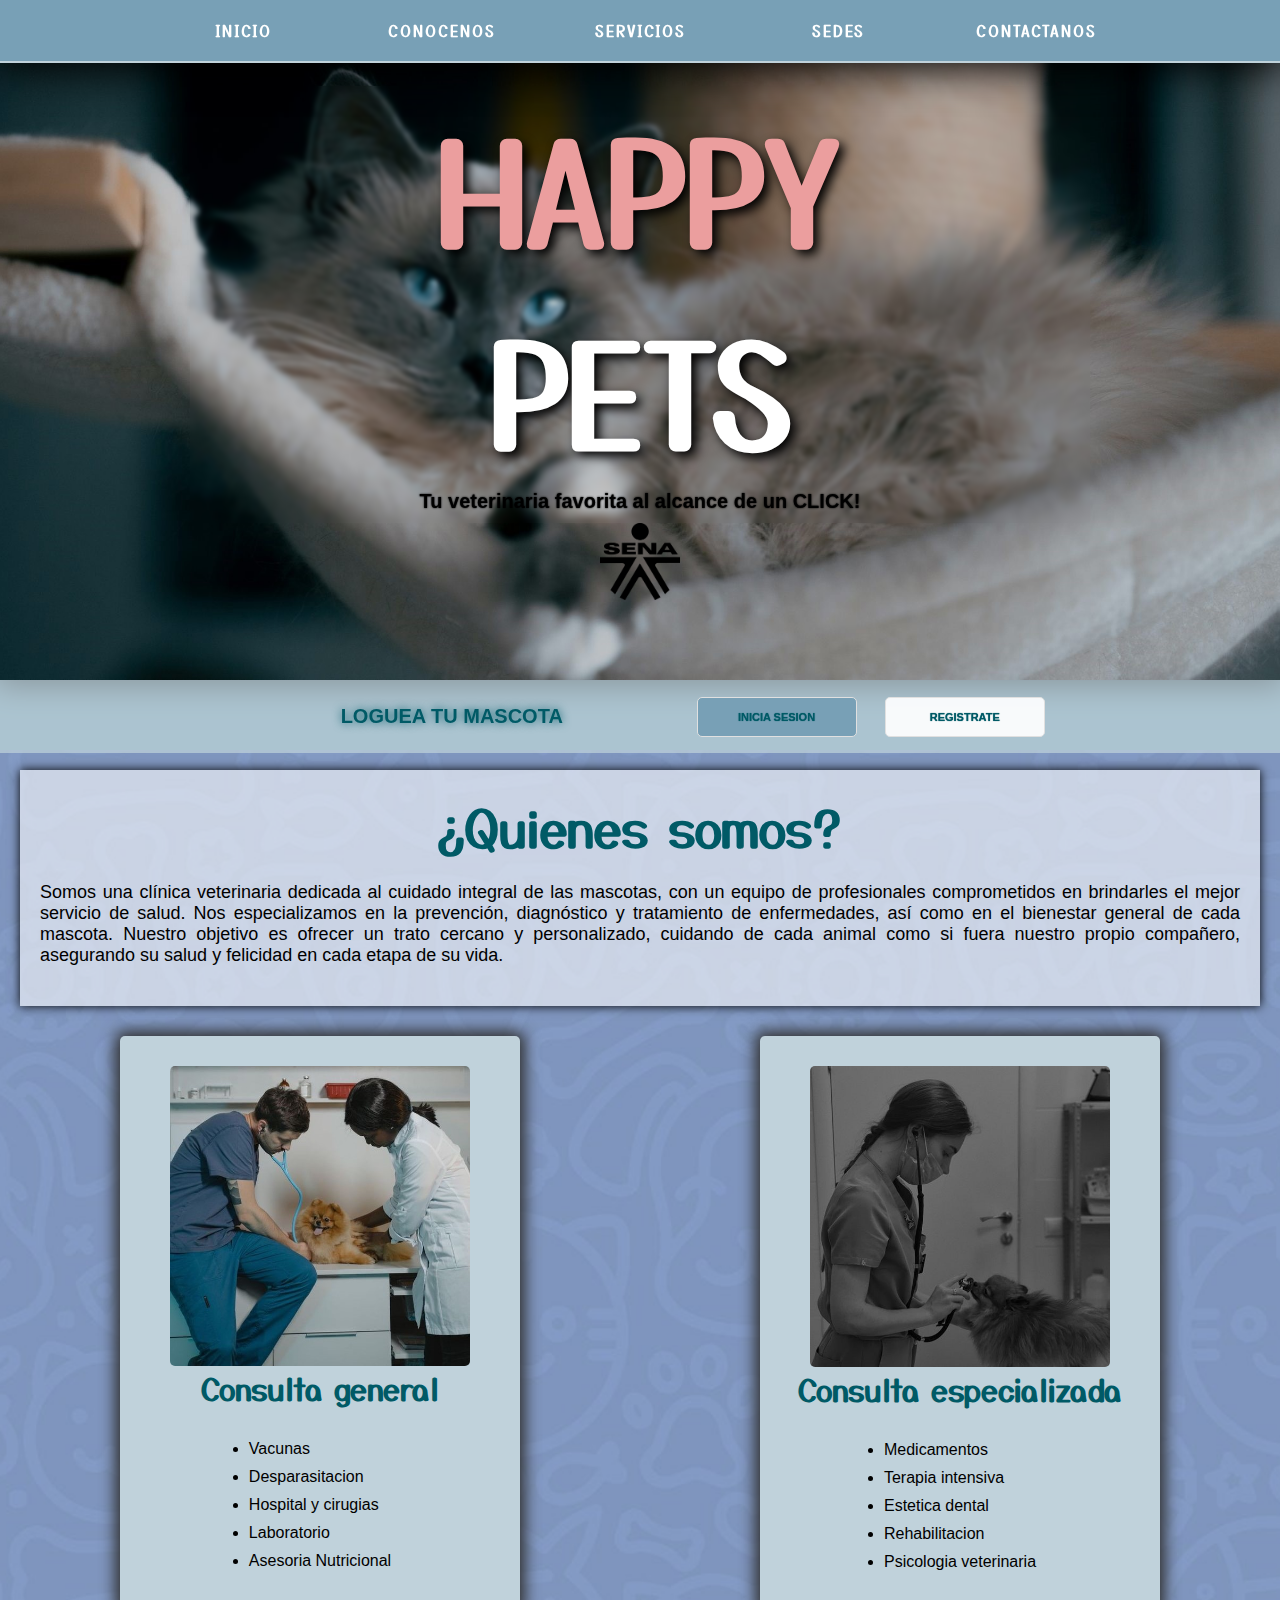
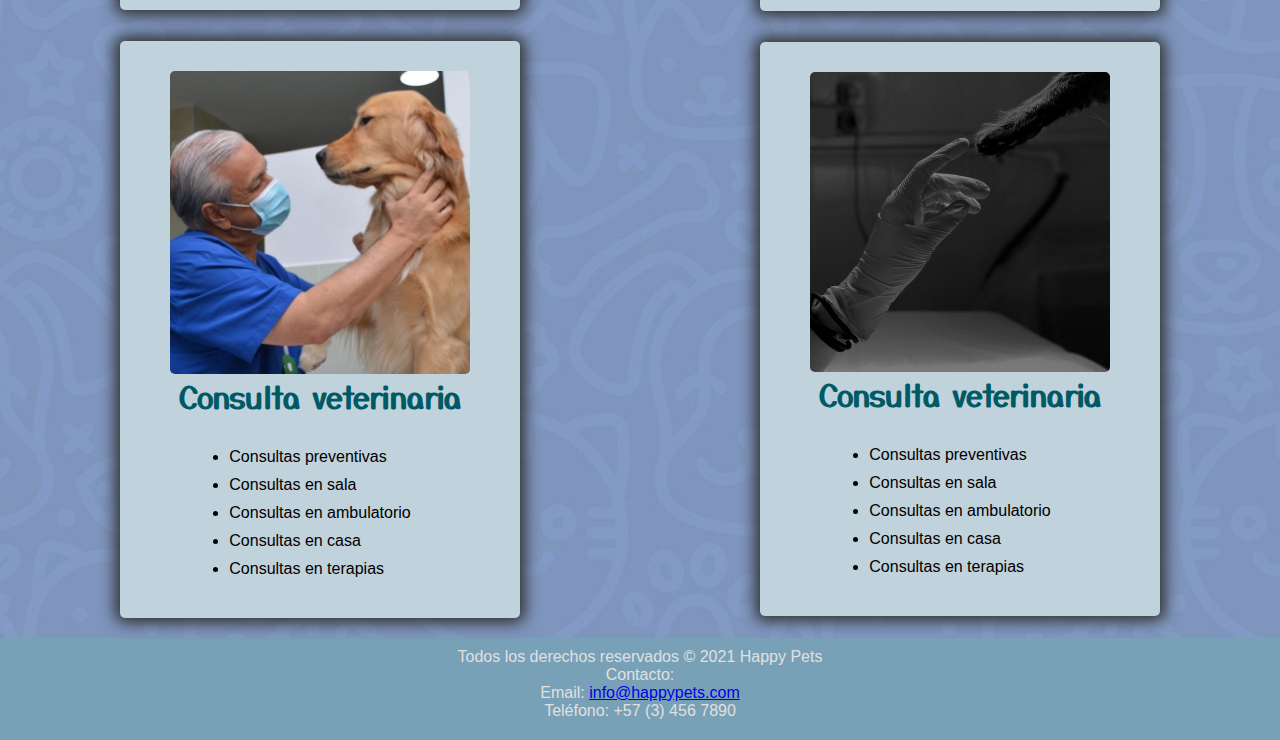
<file: maqueta/index.html>
<!DOCTYPE html>
<html lang="es">
<head>
    <meta charset="UTF-8">
    <meta name="viewport" content="width=device-width, initial-scale=1.0">
    <link rel="stylesheet" href="css/style.css">
    <link href="https://fonts.googleapis.com/css2?family=Allura&family=Belleza&family=Monoton&family=Pacifico&family=Rock+Salt&family=Viaoda+Libre&family=Yusei+Magic&display=swap" rel="stylesheet">
    <link href="https://fonts.googleapis.com/css2?family=Allura&family=Belleza&family=Monoton&family=Pacifico&family=Raleway:ital,wght@0,100..900;1,100..900&family=Rock+Salt&family=Viaoda+Libre&family=Yusei+Magic&display=swap" rel="stylesheet">
    <link href='https://unpkg.com/boxicons@2.1.4/css/boxicons.min.css' rel='stylesheet'>
    <title>HAPPY PETS</title>
    <link rel="icon" href="css/WhatsApp_Image_2024-10-29_at_11.46.13_AM-removebg-preview.png">
</head>
<body class="box-conteiner">
    <header class="logo">
        <h1 class="p">HAPPY<span>PETS</span>
            <p class="p1">Tu veterinaria favorita al alcance de un CLICK!</p>
        </h1>
        <div class="conteiner">
            <img class="img" src="logo_sena_negro.png" alt="">
        </div>
    </header>
    <nav class="bar-nav">
        <ul>
            <ol class="ol-1"><a class="a1" href="">INICIO</a></ol>
            <ol class="ol-1"><a class="a1" href="">CONOCENOS</a></ol>
            <ol class="ol-1"><a class="a1" href="">SERVICIOS</a></ol>
            <ol class="ol-1"><a class="a1" href="">SEDES</a></ol>
            <ol class="ol-1"><a class="a1" href="">CONTACTANOS</a></ol>
        </ul>
    </nav>
    <aside class="side-bar">
        <div class="user-box">  
            <p class="p-text">LOGUEA TU MASCOTA</p>
            <a class="button" href="/login.html">INICIA SESION</a>
            <a class="button" id="btn1" href="/register.html">REGISTRATE</a>
        </div>
    </aside>
    <article class="main">
        <div class="box-info">
            <h1 class="h1-main">¿Quienes somos?</h1>
            <p class="p-main">
                    Somos una clínica veterinaria dedicada al cuidado integral de las mascotas, con un equipo de profesionales comprometidos en brindarles el mejor servicio de salud. Nos especializamos en la prevención, diagnóstico y tratamiento de enfermedades, así como en el bienestar general de cada mascota. Nuestro objetivo es ofrecer un trato cercano y personalizado, cuidando de cada animal como si fuera nuestro propio compañero, asegurando su salud y felicidad en cada etapa de su vida.
            </div>
            <!-- <section class="cajon">
                <div class="div">
                        <img class="comida" src="css/comida.webp" alt="">

                    <button class="btn-shop">Añadir</button>
                </div>
                <div class="div2">
                        <img class="comida" src="css/comida2.png" alt="">
              
                    <button class="btn-shop">Añadir</button>
                </div>
                <div class="div3">
                    <button class="btn-shop">Añadir</button>
                </div>
            </section> -->
            <div class="box-main">
            <section>
                <div class="box-1">
                    <img class="vte-1" src="css/veterinaria1.jpg" alt="">
                    <h2>Consulta general</h2>
                        <div class="li-cont">
                            <div class="li-1">
                                <li>Vacunas</li>
                                <li>Desparasitacion</li>
                                <li>Hospital y cirugias</li>
                                <li>Laboratorio</li>
                                <li>Asesoria Nutricional</li>
                            </div>
                        </div>
                    </div>
            </section>
            <section>
                <div class="box-1">
                    <img class="vte-2" src="css/veterinaria2.jpg" alt="">
                    <h2>Consulta especializada</h2>
                        <div class="li-cont">
                            <div class="l1-1">
                                <li>Medicamentos</li>
                                <li>Terapia intensiva</li>
                                <li>Estetica dental</li>
                                <li>Rehabilitacion</li>
                                <li>Psicologia veterinaria</li>
                            </div>
                        </div>
                    </div>
            </section>
            <section>
                <div class="box-1">
                    <img class="vte-3" src="css/veterinaria3.jpg" alt="">
                    <h2>Consulta veterinaria</h2>
                        <div class="li-cont">
                            <div class="l1-1">
                                <li>Consultas preventivas</li>
                                <li>Consultas en sala</li>                              <li>Consultas en ambulatorio</li>
                                <li>Consultas en casa</li>
                                <li>Consultas en terapias</li>
                            </div>
                        </div>    
                </div>
            </section>
            <section>
                <div class="box-1">
                    <img class="vte-4" src="css/veterinaria4.jpg" alt="">
                    <h2>Consulta veterinaria</h2>
                        <div class="li-cont">
                            <div class="l1-1">
                                <li>Consultas preventivas</li>
                                <li>Consultas en sala</li>
                                <li>Consultas en ambulatorio</li>
                                <li>Consultas en casa</li>
                                <li>Consultas en terapias</li>
                            </div>
                        </div>
                </div>
            </section>
        </article>
            <footer class="footer">
            <p>Todos los derechos reservados &copy; 2021 Happy Pets</p>
                <div class="contacto">
                <p>Contacto:</p>
                <p>Email:  <a href="mailto:info@happypets.com">info@happypets.com</a></p>
                <p>Teléfono: +57 (3) 456 7890</p>
            </div>
    </footer>
</body>
</html>
</file>
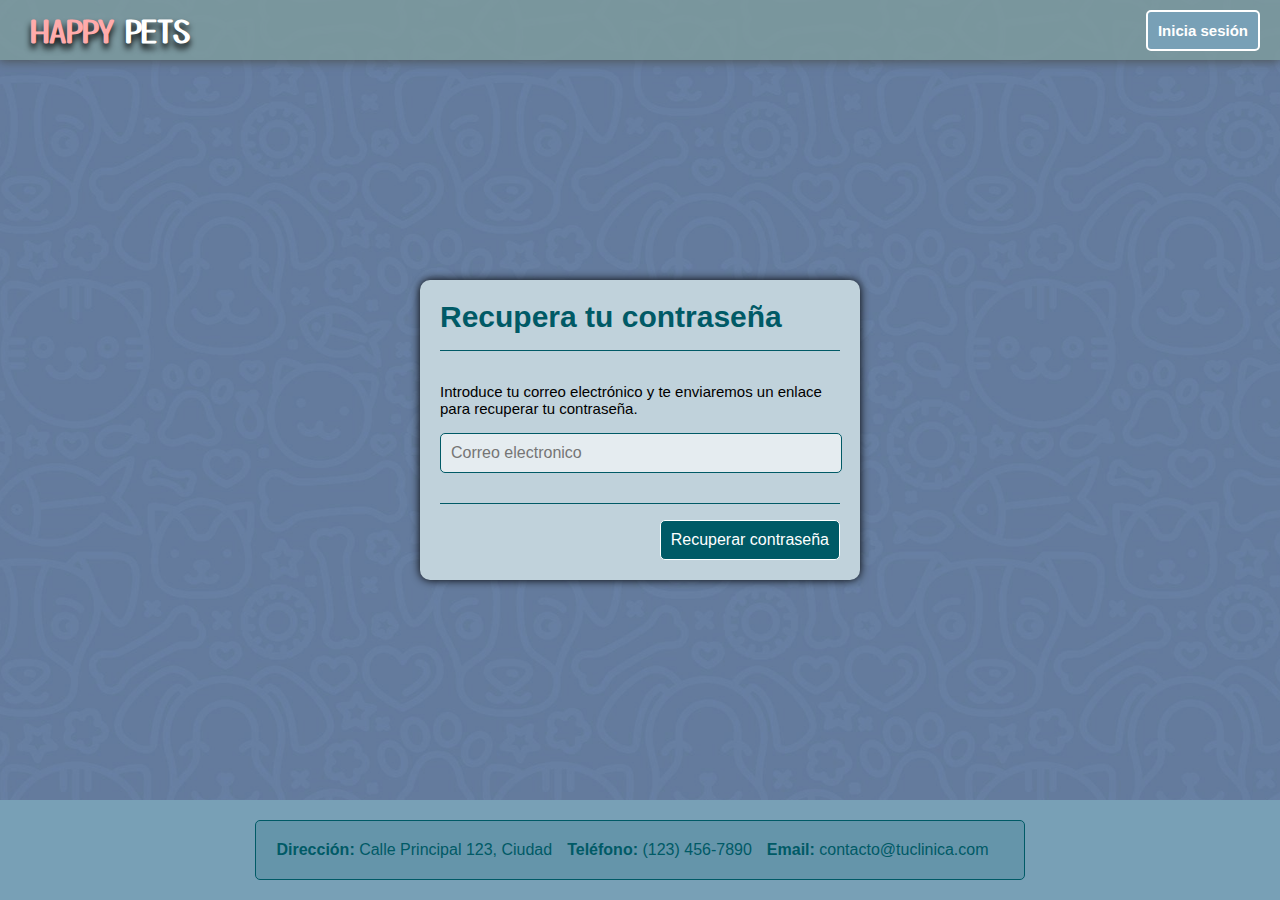
<file: maqueta/olv-contraseña.html>
<!DOCTYPE html>
<html lang="en">
<head>
    <meta charset="UTF-8">
    <meta name="viewport" content="width=device-width, initial-scale=1.0">
    <link rel="stylesheet" href="css/olv-contraseña.css">
    <link href="https://fonts.googleapis.com/css2?family=Allura&family=Belleza&family=Monoton&family=Pacifico&family=Raleway:ital,wght@0,100..900;1,100..900&family=Rock+Salt&family=Viaoda+Libre&family=Yusei+Magic&display=swap" rel="stylesheet">
    <link rel="icon" href="css/WhatsApp_Image_2024-10-29_at_11.46.13_AM-removebg-preview.png">
    <title>Recupera tu contraseña</title>
</head>
<body class="container">
    <header class="header">
        <div class="menu">
            <a class="a" href="index.html">HAPPY <p class="pt">PETS</p></a>
            <a class="a1" href="login.html" type="submit">Inicia sesión</a>
        </div>
    </header>
    <main class="main">
        <div class="form-container">
            <h1>Recupera tu contraseña</h1>
            <p class="p">Introduce tu correo electrónico y te enviaremos un enlace para recuperar tu contraseña.</p>
            <form action="#">
                <div class="input">
                    <input type="email" placeholder="Correo electronico" required>
                </div>
                <div class="boton">
                    <button type="submit">Recuperar contraseña</button>
                </div>
            </form>
    </main>
    <footer class="footer">
        <div class="conta">
            <div class="col-md-6">
              <p class="h3-2"><strong>Dirección:</strong> Calle Principal 123, Ciudad</p>
              <p class="h3-2"><strong>Teléfono:</strong> (123) 456-7890</p>
              <p class="h3-2"><strong>Email:</strong> contacto@tuclinica.com</p>
            </div>
        </div>
      </footer>
</body>
</html>
</file>
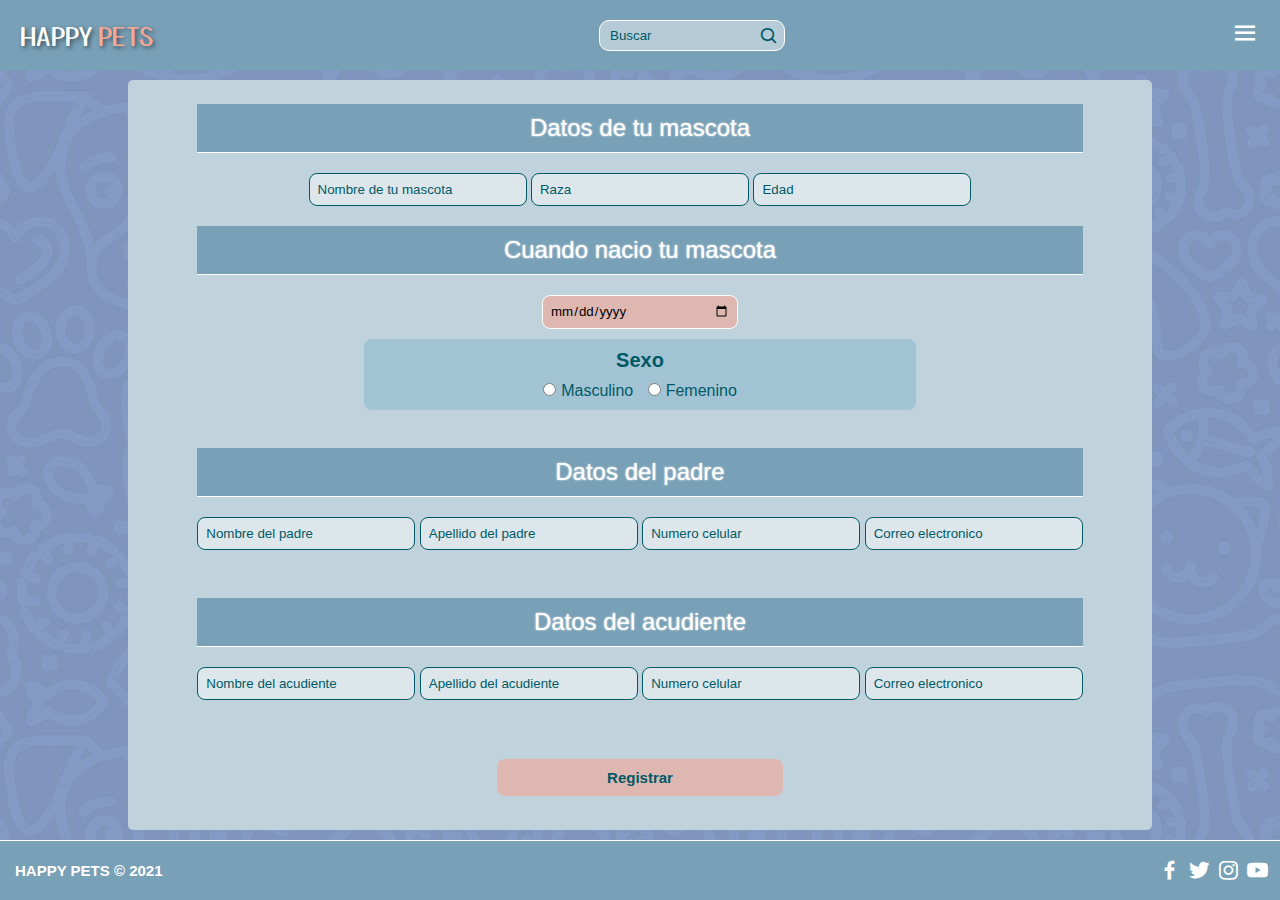
<file: maqueta/Registra tu mascota.html>
<!DOCTYPE html>
<html lang="en">
<head>
    <meta charset="UTF-8">
    <meta name="viewport" content="width=device-width, initial-scale=1.0">
    <link rel="icon" href="css/WhatsApp_Image_2024-10-29_at_11.46.13_AM-removebg-preview.png">
    <title>Registra tu mascota</title>
    <link href="https://fonts.googleapis.com/css2?family=Allura&family=Belleza&family=Monoton&family=Pacifico&family=Raleway:ital,wght@0,100..900;1,100..900&family=Rock+Salt&family=Viaoda+Libre&family=Yusei+Magic&display=swap" rel="stylesheet">
    <link href='https://unpkg.com/boxicons@2.1.4/css/boxicons.min.css' rel='stylesheet'>
    <link rel="stylesheet" href="css/mascota.css">
</head>
<body class="contenedor-padre">
    <header class="header">
        <div class="logo">
            <a class="titulo-happy" href="index.html">HAPPY<p>PETS</p></a>
        </div>
        <div class="barra-busqueda">
            <input  id="Buscar" type="text" placeholder="Buscar">
            <label for="Buscar" class="icono"><i class="bx bx-search"></i></label>
        </div>
        <div class="icon-menu">
            <i class="bx bx-menu"></i>
        </div>
    </header>
    <main class="main">
        <form action="" class="form">
            <section class="box-3">
                <div>
                    <h2>Datos de tu mascota</h2>
                </div>
                    <div class="input-group">
                        <input class="input" type="text" placeholder="Nombre de tu mascota" required>
                        <input class="input" type="text" placeholder="Raza" required>
                        <input class="input" type="text" placeholder="Edad" required>
                        <H2>Cuando nacio tu mascota</H2>
                        <input class="in" type="date" placeholder="Fecha de nacimiento" required>
                        <div class="sexo-box">
                            <h3 class="sexo" value="">Sexo</h3>
                            <label for="Masculino"><input id="Masculino" name="sexo" type="radio" value="masculino">Masculino</label>
                            <label for="Femenino"><input id="Femenino" name="sexo" type="radio" value="femenino"">Femenino</label>
                        </div>
                    </div>
            </section>
            <section class="box-1">
                <div class="input-group">
                    <h2>Datos del padre</h2>
                    <div class="input-group">
                        <input class="input" type="text" placeholder="Nombre del padre" required>
                        <input class="input" type="text" placeholder="Apellido del padre" required>
                        <input class="input" type="text" placeholder="Numero celular" required>
                        <input class="input" type="email" placeholder="Correo electronico" required>
                    </div>
            </section>
            <section class="box-2">
                <div>
                    <h2>Datos del acudiente</h2>
                </div>
                <div>
                    <div class="input-group">
                        <input class="input" type="text" placeholder="Nombre del acudiente" required>
                        <input class="input" type="text" placeholder="Apellido del acudiente" required>
                        <input class="input" type="text" placeholder="Numero celular" required>
                        <input class="input" type="email" placeholder="Correo electronico" required>
                    </div>
                </div>
            </section>
            
            <a class="boton" href="">Registrar</a>
        </form>
    </main>
    <footer class="footer">
        <p class="titulo-footer">HAPPY PETS &copy; 2021</p>
        <div class="redes">
            <a href="#"><i class="bx bxl-facebook"></i></a>
            <a href="#"><i class="bx bxl-twitter"></i></a>
            <a href="#"><i class="bx bxl-instagram"></i></a>
            <a href="#"><i class="bx bxl-youtube"></i></a>
    </footer>
</body>
</html>
</file>
<file: maqueta/css/style.css>
:root{
    --fondo-body: #0084ff;
    --fondo-header: #6c6c6c;
    --fondo-title: rgba(0, 0, 0, 0.815);
    --fondo-main: #E0E0E0;
    --fondo-cont: rgba(0, 130, 190, 0.664);
    --fondo-nav: rgba(0, 0, 0, 0.87);
    --fondo-barra: rgba(255, 255, 255, 0);
    --fondo-user-box: rgba(0, 0, 0, 0.594);
    --fondo-side-bar: #78a0b6;
    --fondo-inputs: #F4A896;
    --fondo: #ffffff95;
    --fondo-bar:#78a0b6;
    --fondo-inicio-sesion:#c0d2db;
    --fondo-inicio-sesion1:rgba(192, 210, 219, 0.715);
    --fondo-footer:rgba(0, 0, 0, 0.623);
    --fondo-btn1:rgba(255, 255, 255, 0.919);
    --fondo-impo:#005a66;
    

    /* FONTS */
    --font: #eb9e9e;
    --font1: #000000;
    --font3: #00a2ff;
    --font-text: #000000;
    --font-text1: #ffffff;

    /* SOMBRAS */
    --sombra-title: rgb(0, 0, 0);
    --sombra-title1: rgb(0, 0, 0);
    --sombra-linea:rgb(0, 0, 0);
    --sombra-linea2:rgb(0, 65, 204);
}
*{
    margin: 0;
    padding: 0;
    box-sizing: border-box;
}
body{
    font-family: Arial, Helvetica, sans-serif;
    background: var(--fondo-bar);
    min-height: 250vh;
    overflow-x: hidden;
    transition: background-color 0.5s;

}
/* INICIO HEADER */
.logo{
    display: flex;
    flex-wrap: wrap;
    flex-direction: column;
    justify-content:space-evenly;
    align-items: center;
    background-image: url(fondo4.avif);
    background-repeat: no-repeat;
    background-position:center;
    background-size: cover;
    box-shadow: 0px 0px 30px 5px var(--sombra-title);
    padding: 20px;

}

.p{
    display: flex;
    justify-content: center;
    align-items: center;
    flex-direction: column;
    flex-wrap: wrap;
    border: 1px solid;
    color: var(--font);
    border-radius: 1px;
    font-family:"Yusei Magic", sans-serif;
    border-radius: 10px;
    font-weight: bold;
    padding-bottom: 10px;
    text-shadow: 5px 5px 11px var(--sombra-title);
    
}
.p1{
    display: flex;
    justify-content: center;
    align-items: center;
    flex-wrap: wrap;
    background: none;
    font-size: 20px;
    font-family:Arial, Helvetica, sans-serif;
    color: var(--font1);
}
span{
    color: rgb(255, 255, 255);
}

/* INICIO NAV */
.bar-nav{
    display: flex;
    background:var(--fondo-nav);
    box-shadow: 0 0 40px 20px var(--sombra-linea);
    border-bottom: 1px solid var(--sombra-linea2);
    z-index: 1;
}
ul{
    display: flex;
    align-items: center;
    width: 100%;
    justify-content: space-around;
}
.a1{
    font-family:"Yusei Magic", sans-serif;
    font-weight: bold;
    color: var(--font-text);
    text-decoration: none; 
}


/* INICIO MAIN */
.main{
    display: flex;
    flex-direction: column;
    align-items: center;
    justify-content: center;
    width: 100%;
    background: var(--fondo-main);
    transition: all 0.5s;

}
h2{
    font-size: 45px;
    color: var(--font-text1);
    text-shadow: 0 0 10px var(--font);
    margin-bottom: 20px;
}
.box-img{
    margin: 20px;
}
.ol-1{
    transition: all 0.2s;
}

/* INICIO BARRA LATERAL */

.side-bar{
    display: flex;
    flex-direction: column;
    background: var(--fondo-barra);
    justify-content: space-around; 
}
/* RESPONSIVE  */

.box-conteiner > *{
    text-align: center;
    width: auto;
    transition: all 0.2s ease-in-out;
}
.box-conteiner{
    display: grid;
    width: auto;

    /* gap: 10px; */
    grid-template:
    "bar-nav" 40px
    "logo" 510px
    "side-bar" auto
    "main" auto
    "footer" auto;

    /* PORTADA */
    .logo{
        grid-area: logo;
        display: flex;
        flex-direction: column;
        align-items: center;
        justify-content: center;
    }
    .img{
        grid-area: img;
        max-width: 80px;
        transition: all 0.5s;

    }
    .p{
        grid-area: p;
        display: flex;
        flex-direction: column;
        background: transparent;
        border: none;
        align-items: center;
        width: auto;
        cursor: default;
        flex-wrap: wrap;
        font-size: 60px;
        transition: all 0.2s ease-in-out;
    }
    .p1{
        grid-area: p1;
        color: var(--font-text);
        width: auto;
        font-size:15px;
    }
    /* BARRA NAV */
    .bar-nav{
        display: flex;
        position: fixed;
        flex-wrap: wrap;
        grid-area: bar-nav;
        background: var(--fondo-bar);
        padding: 20px;
        box-shadow: none;
        color: var(--font-text);
        width: 100%;
        height: 75px;
        border: none;
        box-shadow: 0 0 40px 5px;
        z-index: 1;
    }
    .a1{
        font-family:"Yusei Magic", sans-serif;
        font-size: 10px;
        transition: all 0.5s;

        letter-spacing: 2px;
        color: var(--font-text1);
        text-decoration: none;
    }
    /* BARRA LATERAL */
    .side-bar{
        grid-area: side-bar;
        display: flex;
        flex-direction: row;
        justify-content: center;
        align-items: center;
        background: var(--fondo-inicio-sesion);
    }
    .p-text{
        /* border: 1px solid black; */
        display: flex;
        justify-content: center;
        align-items: center;
        height: auto;
        width: 140px;
        font-size: 20px;
        font-weight: bold;
        border-bottom: 1px solid;
        padding-bottom: 10px;
        color: #005a66;
    }
    .user-box{
        display: flex;
        align-items: center;
        justify-content:space-around;
        flex-direction: row;
        height: auto;
        padding: 15px;
        width: 90%;
        background:var(--fondo-inicio-sesion);
    }
    .button{
        display: flex;
        align-items: center;
        justify-content: center;
        text-decoration: none;
        width: 120px;
        height: 40px;
        text-align: center;
        background: var(--fondo-inputs);
        color: #005a66;
        cursor: pointer;
        text-shadow: 0 0 1px;
        border-radius: 7px;
        font-weight: bold;
        font-size: 11px;
        overflow: none;
        outline: none;
        border: 1px solid var(--fondo-main);
        transition: all 0.3s ease-in-out;
    }
    #btn1{
        background:var(--fondo-btn1);
    }
    /* MAIN */
    .main{
        grid-area: main;
        display: flex;
        flex-direction: column;
        justify-content: center;
        align-items: center;
        background: url(pattern_bg.jpg);
        background-position: center;
        background-size: cover;
        background-repeat: no-repeat;
        transition: all 0.5s;

    }
    .box-main{
        display: flex;
        flex-direction: column;
        justify-content: center;
        align-items: center;
        background: var(--fondo-box-main); 
    }
    .box-info{
        height: auto;
        padding: 20px;
        margin: 20px;
        background: var(--fondo);
        box-shadow: 0 0  10px;
    }
    .box-info1{
        display: flex;
        flex-direction: column;
        justify-content: center;
        align-items: center;
        padding: 90px;
        background: transparent;
    }
    .h1-main{
        font-size: 30px;
        color: var(--fondo-impo);
        font-family:"Yusei Magic", sans-serif;
        text-shadow: none;
        font-size: 50px;
        margin-bottom: 20px;
    }
    .p-main{
        font-size: 18px;
        color: var(--font-text);
        text-shadow: none;
        margin-bottom: 20px;
        text-align: justify;
    }

    /* PARAMETROS GENERALES */
    .li-cont{
        display: flex;
        justify-content: center;

    }

    li{ 
        margin: 10px;
        text-align: start;
        transition: all 0.2s ease-in-out;
        cursor: pointer;
    }
    /* INICIO CAJA UNO */
    h2{
        font-size: 30px;
        font-family:"Yusei Magic", sans-serif;
        color:#005a66;
        text-shadow: none;
    }
    .box-1{    
        width: 450px;
        height: auto;
        margin-top: 10px;
        padding: 30px;
        margin-bottom: 20px;
        border-radius: 5px;
        background: var(--fondo-inicio-sesion);
        box-shadow: 0px 0px 15px 5px rgb(48, 48, 48);
    }
    .vte-1{
        width: 300px;
        border-radius: 5px;
    }
    /* INICIO CAJA DOS */
    .vte-2{
        width: 300px;
        border-radius:5px ;
    }
    /* INICIO CAJA TRES */
    .vte-3{
        width: 300px;
        border-radius:5px ;
    }
    /* INICIO CAJA CUATRO */

    .vte-4{
        width: 300px;
        border-radius:5px ;
    }
    /* INICIO NEW*/
    .newsletter{
        width: 100%;
        height: auto;
        padding: 30px;
        margin-bottom: 20px;
        border-radius: 5px;
        background: var(--fondo-inicio-sesion);
    }
    input{
        width: 100%;
        padding: 10px;
        margin-bottom: 10px;
        border: 2px solid var(--fondo-main);
        border-radius: 5px;
        background: var(--fondo-inputs);
        color: var(#005a66);
        font-size: 15px;
        outline: none;
    }
    .boton{
        margin-bottom: 12px;
        width: 110px;
        height: 35px;
        text-align: center;
        background: #005a66;
        color: var(--font-text1);
        cursor: pointer;
        border: none;
        border-radius: 5px;
    }
    
    /* FOOTER */
    .footer{
        grid-area: footer;
        background: var(--fondo-bar);
        height: 100%;
        color: var(--fondo-main);
        margin: 10PX;

    }
    .img-3{
        width: 1px;
        height: auto;
    }  
    @media (min-width:768px) {
        grid-template:
        "bar-nav bar-nav bar-nav" 10px
        "logo logo logo" 670px
        "side-bar side-bar side-bar" 70px
        "main main main"auto
        "footer footer footer" auto/
        350px auto 250px;
            
        
        .logo{
            grid-area: logo;
            display: flex;
            flex-wrap: wrap;
            flex-direction: column;
            justify-content:space-evenly;
            align-items: center;
            background-image: url(fondo2.jpeg);
            background-repeat: no-repeat no-repeat;
            background-position:center;
            background-size:cover;
            padding: 20px;
            height: 100%;
            

        }
        .main{
            display:grid;
            grid-template-columns: 1fr 1fr;
            width: auto;
            transition: all 0.5s;
        }
        .img{
            transition: all 0.5s;

        }
        
        .p{
            display: flex;
            flex-direction: column;
            align-items: center;
            background: transparent;
            backdrop-filter: blur(2px);
            border: none;
            border-radius: 5px;
            width: auto;
            flex-wrap: wrap;
            font-size: 90px;
            transition: all 0.2s ease-in-out;
        }
        .p1{
            width: auto;
            color: var(--font-text);
            text-shadow: 0 0 2px;
            font-size: 20px;
        }
        .bar-nav{
            grid-area: bar-nav;
            justify-content: space-evenly;
            justify-content: center;
            align-items: center;
            flex-wrap: wrap;
            width: 100%;    
            background: var(--fondo-bar);
            z-index: 10;
        }
        .ol-1{
            margin: none;
            align-items: center;
            flex-direction: row;
            list-style-type: none;
            justify-content: center;
            width: 100%;
            height: auto;
            transition: all 0.5s ease-in-out;

        }
        .a1{
            font-size: 15px;
            border-radius: 5px;
            background:transparent;
            color: var(--font-text1);
            letter-spacing: 2px;
            transition: all 0.5s ease-in-out;

        }
        .side-bar{
            display: flex;
            justify-content: center;
            align-items: center;
            justify-content: space-evenly;
            flex-direction: column;
            background: var(--fondo-bar);
            
        }
        .user-box{
            display: flex;
            justify-content:space-around;
            align-items: center;
            background: var(--fondo-inicio-sesion);
            width: 100%;
            height: 70px;
            transition: all 0.5s;

        }
        .p-text{
            display: flex;
            justify-content: center;
            align-items: center;
            margin-top: 10px;
            width: 50%;
            color: var(--font-text1);
            text-align: center;
            font-size: 20px;
            border: none;
        }
        .button{
            display: flex;
            justify-content: center;
            align-items: center;
            width: 160px;
            background: var(--fondo-side-bar);
            border-radius: 5px;
            cursor: pointer;
        }
        .main{
            display: grid;
            grid-template-columns: 1fr;
            grid-template-rows: 1fr;
        }
        .box-main{
            display: grid;
            grid-template-columns: 1fr 1fr;
            align-items: center;        
            justify-items: center;
        }

        .box-1,.box-2,.box-3,.box-4{
            display: grid;
            width: 350px;
            align-items: center;
            grid-template-columns: 1fr;
            grid-template-rows: 1fr;
        }
        .vte-1,.vte-2,.vte-3,.vte-4{
            width: 300px;
            border-radius: 5px;
        }
    }
        @media (min-width: 992px) {
            grid-template-areas:
            "bar-nav bar-nav bar-nav" 50px
            "logo logo logo" 900px
            "side-bar" auto
             main main  "auto
            "footer footer footer" auto/
            350px auto 200px;

            .logo{
            grid-area: logo;
            display: flex;
            flex-wrap: wrap;
            flex-direction: column;
            justify-content: center;
            align-items: center;
            background-image: url(Gatos-descansando.jpg);
            background-repeat: no-repeat no-repeat;
            background-position:center;
            background-size:cover;
            padding: 20px;
            height: 100%;
            padding: 20px;
        }
        .p{
            display: flex;
            flex-direction: column;
            align-items: center;
            width: 900px;
            flex-wrap: wrap;
            font-size: 140px;
            transition: all 0.2s ease-in-out;
        }
        .p1{
            color: var(--font-text);
            width: auto;
            font-size: 20px;
        }
        .img{
            transition: all 0.5s;
            width: 100px;
        }
        .bar-nav{
            grid-area: bar-nav;
            width: 100%;
            height: auto;
            justify-content: space-around;
            align-items: center;
            flex-wrap: wrap;
            border-bottom: 2px solid var(--fondo-inicio-sesion);
        }
        .side-bar{
            display: flex;
            justify-content: center;
            margin: auto;
            align-items: center;
            width: 100%;
            height: auto;
            position:sticky;
            top: 60px;
            background:var(--fondo-inicio-sesion1);
            z-index: 10;
        }
        .user-box{
            display: flex;
            align-items: center;
            justify-content: space-evenly;
            width: 70%;
            height: auto;
            background:transparent;
            box-shadow: none;
            transition: all 0.5s;
        }
        .p-text{
            display: flex;
            justify-content: center;
            align-items: center;
            margin-top: 10px;
            width: 50%;
            color: var(--fondo-impo);
            text-shadow: 0 0 10px;
            text-align: center;
            font-size: 20px;
            border: none;
        }
        .main{
            display: grid;
            grid-template-columns: 1fr;
            grid-template-rows: 1fr;
        }
        .box-1{
            display: grid;
            grid-template-columns: 1fr;
            grid-template-rows: 1fr;
            align-items: center;
            justify-items: center;
            width: 400px;
        }
        ul{
            width: 80%;
            transition: all 0.5s;

        }

    }
}

/* ANIMACIONES Y EFECTOS */
.a1:hover{
    color: var(--fondo-inputs);
    border: 1px solid;
    padding: 10px;
    transition: all 0.5s;
    border-radius: 5px;

}
.ol-1:hover{
    transform: scale(1.3);
    transition: all 0.2s ease-in-out;
}
.button:hover{
    background: var(--fondo-impo);
    color: var(--fondo-main);
    transform: scale(1.2);
    transition: all 0.3s ease-in-out;
    cursor: pointer;
    box-shadow: 0 0 10px var(--fondo-impo);
    border-radius: 15px;
}
#btn1:hover{
    background: var(--fondo-impo);
    color: var(--font-text1);
}
</file>
<file: maqueta/css/olv-contraseña.css>
:root{
    --fondo-body: #00000090;
    --fondo-header: #111010a8;
    --fondo-title: rgba(0, 0, 0, 0.815);
    --fondo-main: #e0e0e0;
    --fondo-cont: rgba(1, 49, 53, 0.615);
    --fondo-nav: rgba(0, 0, 0, 0.87);
    --fondo-barra: rgba(255, 255, 255, 0.238);
    --fondo-user-box: rgba(0, 0, 0, 0.594);
    --fondo-side-bar: #78a0b6;
    --fondo-inputs: #799697d8;
    --fondo-input: #ffabab;
    --fondo: #ffffff95;
    --fondo-bar:#78a0b6;
    --fondo-inicio-sesion:#0c0c0c79;
    --fondo-inicio-sesion1:rgba(49, 171, 233, 0.212);
    --fondo-footer:rgba(0, 0, 0, 0.623);
    --fondo-btn1:rgba(255, 255, 255, 0.919);
    --fondo-impo:#005a66;
    

    /* FONTS */
    --font: #ffffff;
    --font1: #000000;
    --font3: #c0d2db;
    --font-text: #000000;
    --font-text1: #ffffff;

    /* SOMBRAS */
    --sombra-title: rgb(0, 0, 0);
    --sombra-title1: rgb(0, 0, 0);
    --sombra-linea:rgb(0, 0, 0);
    --sombra-linea2:rgb(0, 65, 204);
}
*{
    margin: 0;
    padding: 0;
}
body{
    background: url(pattern_bg.jpg);
    background-position: center center;
    background-size: cover;
    min-height: 100vh;
    display: flex;
    flex-direction: column;
    align-items: center;

}
.container > * {
    font-family: Arial, Helvetica, sans-serif;
    width: auto;
    justify-content: center;
    text-align: center;
}
.container{
    display: grid;
    width: auto;
    /* RESPONSIVE MOBILE */

    grid-template: 
    "header " 60px
    "main" auto 
    "footer" 100px;

    .header {
        display: flex;
        justify-content: center;
        align-items: center;
        background-color: var(--fondo-inputs);
        color: var(--color-header-text);
        height: 100%;
        box-shadow: 0 0 10px 1px rgb(97, 97, 97);
    }
    .menu{
        display: flex;
        width: 100%;
        height: 100%;
        justify-content: space-between;
        align-items: center;
        padding: 20px;
        background-color: transparent;
    }
    a{
        display: flex;
        align-items: center;
        justify-content: center;
        text-decoration: none;
        font-weight: bold;
    }
    .a{
        font-size: 30px;
        font-family: "Yusei Magic", sans-serif;
        color: var(--fondo-input);
        text-shadow: 0 0 5px;
        width: auto;
        padding: 0 10px;
        text-shadow: 0 5px 6px black;
    }
    .pt{
        padding-left: 10px;
        color: var(--font);
    }
    .a1{
        font-size: 15px;
        color: var(--font);
        background-color: var(--fondo-bar);
        border: 2px solid var(--font);
        border-radius: 5px;
        padding: 10px;
    }
    .main {
        display: flex;
        align-items: center;
        justify-content: center;
        background: rgba(1, 27, 37, 0.212);
        padding: 0px;
        height: 100%;
    }
    .form-container{
        display: flex;
        flex-direction: column;
        background-color: var(--font3);
        max-width: 25rem;
        height: auto;
        padding: 20px;
        border-radius: 10px;
        box-shadow: 0 0 10px;
    }
    h1{
        display: flex;
        width: 100%;
        border-bottom: 1px solid;
        color: var(--fondo-impo);
        font-size: 30px;
        text-align:left;
        font-weight: bold;
        margin-bottom: 2rem;
        padding-bottom: 1rem;
    }
   .p{
        display: flex;
        width: 100%;
        text-align: left;
        font-size: 15px;
        margin-bottom: 1rem;
    }
    input{
        width: 95%;
        padding: 10px;
        margin-bottom: 30px;
        border: 1px solid var(--fondo-impo);
        border-radius: 5px;
        background: var(--fondo);
        color: var(--fondo-body);
        font-size: 16px;
        outline: none;
    }
    .input{
        border-bottom: 1px solid var(--fondo-impo);
    }
    .boton{
        display: flex;
        width: 100%;
        justify-content: end;
    }
    button{
        padding: 10px;
        margin-top: 1rem;
        background-color: var(--fondo-impo);
        color: var(--font);
        border: 1px solid ;
        border-radius: 5px;
        cursor: pointer;
        font-size: 16px;
    }
    .footer {
        display: flex;
        flex-direction: row;
        justify-content: center;
        align-items: center;
        background-color: var(--fondo-bar);
        height: 100%;
    }
    .col-md-6{
        display: flex;
        flex-direction: row;
        justify-content: space-between;
        align-items: center;
        height: 100%;
        padding: 20px;
        border: 1px solid ;
        background: #005a6627;
        color: var(--fondo-impo);
        border-radius: 5px;
    }
    .h3-2{
        margin-right: 15px;
        color: var(--fondo-impo);
        
    }
}
</file>
<file: maqueta/css/mascota.css>
:root{
    --fondo-body: #ffffff41;
    --fondo-header: #c0c0c05b;
    --fondo-title: rgb(243, 243, 243);
    --fondo-main: #E0E0E0;
    --fondo-cont: rgba(0, 130, 190, 0.664);
    --fondo-nav: rgba(0, 0, 0, 0.87);
    --fondo-barra: rgba(255, 255, 255, 0.455);
    --fondo-user-box: rgba(93, 222, 226, 0.267);
    --fondo-side-bar: #ffffff48;
    --fondo-inputs: #F4A896;
    --fondo-barra-nav: #fc9f8a85;
    --fondo: #ffffff;
    --fondo-bar:#78a0b6;
    --fondo-inicio-sesion:#c0d2db;
    --fondo-inicio-sesion1:rgba(92, 161, 196, 0.308);
    --fondo-footer:rgba(0, 0, 0, 0.623);
    --fondo-btn1:rgba(255, 255, 255, 0.919);
    --fondo-impo:#005a66;
}
*{
    margin: 0;
    padding: 0;
}
body{
    font-family: Arial, sans-serif;
    background: url(pattern_bg.jpg);
    height: 100vh;
    width: 100%;
}
.contenedor-padre > *{
    text-align: center;
    width: auto;
}
.contenedor-padre{
    display: grid;
    grid-template:
    "header"70px
    "main"auto
    "footer"60px;

    /* HEADER */
   .header{
    display: flex;
        justify-content: space-between;    
        align-items: center;
        background-color: var(--fondo-bar);
    }
    .logo{
        margin-left: 20px;
    }
    .titulo-happy{
        display: flex;
        font-size: 25px;
        text-decoration: none;
        text-shadow: 2px 2px 4px rgba(0, 0, 0, 0.5);
        font-family: "Yusei Magic", sans-serif;
        color: var(--fondo);
    }
    p{  
        margin-left: 5px;
        color: var(--fondo-inputs);
    }
    .barra-busqueda{
        display: flex;
        align-items: center;
        justify-content: center;
        border: 1px solid var(--fondo);
        border-radius: 10px;
        padding:0px 5px;
        background-color: var(--fondo-barra);
        color: var(--fondo-header);
        transition: all 0.5s;

    }
    #Buscar{
        width: 9rem;
        padding: 5px;
        background-color: transparent;
        border: none;
        outline: none;
        color: var(--fondo-impo);
    }
    #Buscar::placeholder{
        color: var(--fondo-impo);
    }
    .icono{
        font-size: 20px;
        width: 100%;
        margin-top: 5px;
        color: var(--fondo-impo);
    }
    .icon-menu{
        margin-right: 20px;
        font-size: 30px;
        color: var(--fondo);
    }
    /* MAIN */
    .main{
        display: flex;
        flex-direction: column;
        align-items: center;
        justify-content: center;
    }
    .form{
        text-align: center;
        display: flex;
        text-align: center;
        align-items: center;
        justify-content: center;
        display: grid;
        width: 80%;
        height: 100%;
        margin: 10px;
        border-radius: 5px;
        background-color: var(--fondo-inicio-sesion);
    }
    h2{
        color: var(--fondo);
        font-size: 24px;
        margin: auto;
        text-shadow: 0 0 2px;
        font-weight: 100;
        border-bottom: 1px solid var(--fondo);
        margin-bottom: 20px;
        width:100%;
        padding: 10px 0px;
        margin-top: 10px;
        background-color: var(--fondo-bar);
    }

    .input{
        width: 200px;
        padding: 8px;
        border-radius: 8px;
        margin-bottom: 10px;
        border: 1px solid var(--fondo-impo);
        outline: none;
        color: var(--fondo-impo);
        background-color: var(--fondo-barra);
    }
    .input::placeholder{
        color: var(--fondo-impo);
    }
    .in{
        width: 180px;
        padding: 7px;
        border-radius: 8px;
        border: 1px solid var(--fondo);
        font-family: Arial, Helvetica, sans-serif;
        background-color: var(--fondo-barra-nav);
    }
    .sexo-box{
        margin: auto;
        width: 60%;
        margin-top: 10px;
        border-radius: 8px;
        padding: 10px;
        background-color: var(--fondo-inicio-sesion1);
    }
    .sexo{
        margin: auto;
        margin-bottom: 10px;
        font-size: 20px;
        font-weight: bold;
        color: var(--fondo-impo);
    }
    #Masculino{
        margin-right: 5px;
    }
    #Femenino{
        margin-left: 10px;
        margin-right: 5px;
    }
    label{
        color: var(--fondo-impo);
        cursor: pointer;
    }
    .boton{
        width: 30%;
        padding: 10px;
        border-radius: 8px;
        background-color: var(--fondo-barra-nav);
        color: var(--fondo-impo);
        border: none;
        cursor: pointer;
        font-size: 15px;
        margin: auto;
        margin-top: 20px;
        margin-bottom: 20px;
        text-decoration: none;
        font-weight: bold;
        transition: all 0.5s;
    }
    .footer{
        display: flex;
        justify-content: space-between;
        align-items: center;
        background-color: var(--fondo-bar);
        padding: 10px;
        border-top: 1px solid;
        color: var(--fondo);
        font-size: 15px;
    }
    .titulo-footer{
        color: var(--fondo);
        font-weight: bold;
    }
    .bxl-facebook{
        color: var(--fondo);
        font-size: 25px;
    }
    .bxl-instagram{
        color: var(--fondo);
        font-size: 25px;
    }
    .bxl-twitter{
        color: var(--fondo);
        font-size: 25px;
    }
    .bxl-youtube{
        color: var(--fondo);
        font-size: 25px;
    }
    /* RESPONSIVE */
}
</file>
